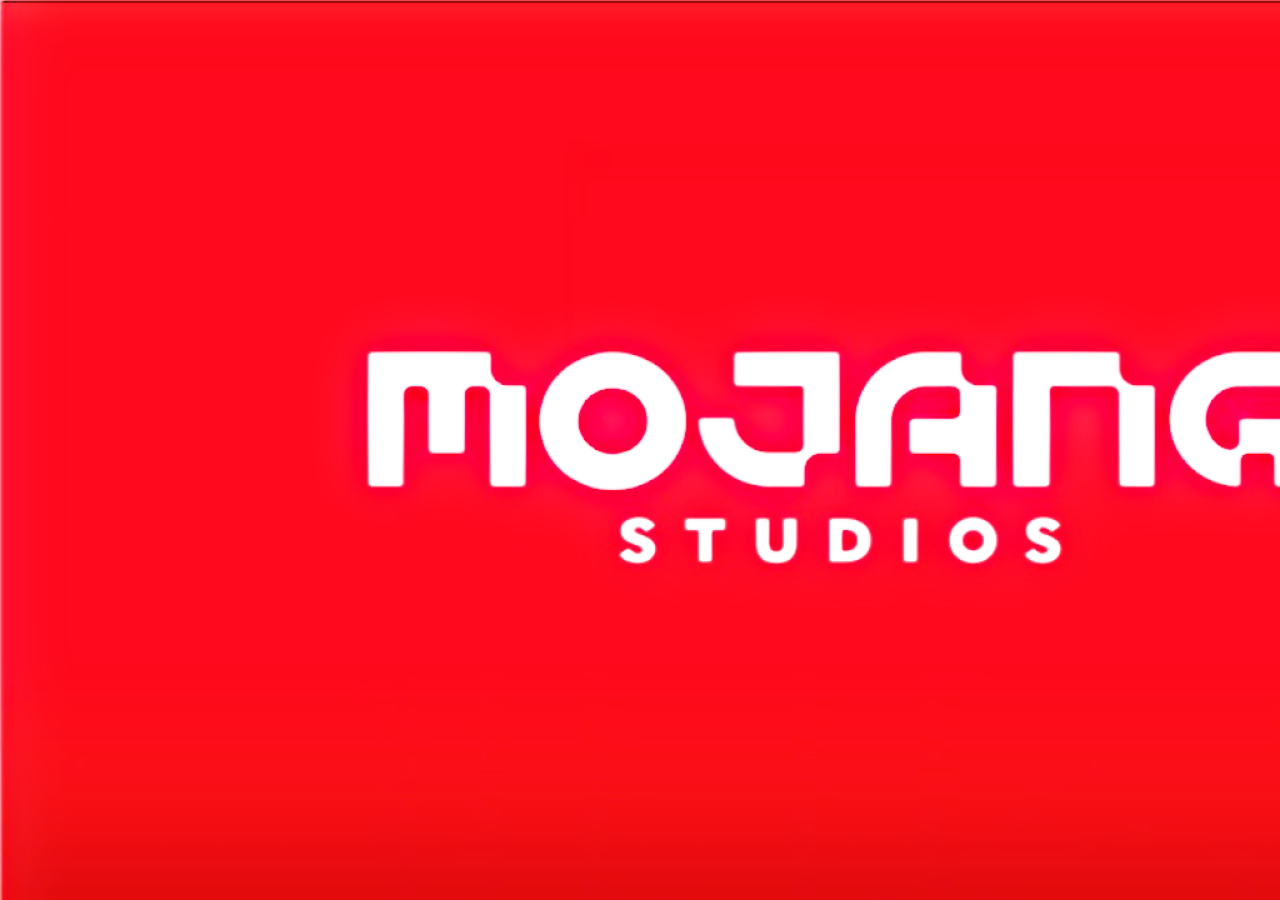
<file: Minecraft/index2.html>
<!DOCTYPE html>
<html>

<head>
    <meta charset="UTF-8">
    <meta http-equiv="X-UA-Compatible" content="IE=edge">
    <meta name="viewport" content="width=device-width, initial-scale=1.0">
    <link rel="stylesheet" href="style.css">
    <link rel="preconnect" href="https://fonts.googleapis.com">
    <link rel="preconnect" href="https://fonts.gstatic.com" crossorigin>
    <link href="https://fonts.googleapis.com/css2?family=Roboto&display=swap" rel="stylesheet">
    <title id="titleMain">Minecraft 2D - By Arav</title>
</head>

<body>
    <div class="container">

        <div id="bg1">
            <div id="logo"></div>
            <div class="logo2"></div>
            <a id="btn1" class="btn" href="assets/game.html">Play Jump Game</a>
            <a id="btn2" class="btn" href="assets/game2.html">Hard Jump Mode</a>
            <a id="btn3" class="btn" href="assets/design1.html">Play 2D Game</a>

            <div class="status">
                <h1 class="statusInfo">PLEASE ROTATE YOUR DEVICE!!!</h1>
                <button class="statusBtn" onclick="widthOk()">CONTINUE</button>
            </div>
        </div>
    </div>
    <script src="script.js"></script>

    <script src="assets/common-text.js"></script>
</body>

</html>
</file>
<file: Minecraft/style.css>
* {
    margin: 0;
    padding: 0;
    overflow: hidden;
    font-family: 'Roboto', sans-serif;
    user-select: none;
}

html {
    width: 100%;
    height: 100vh;
}

/* Main Page Styling */

.container {
    width: 100%;
    height: 100vh;
}

.mainContainer {
    width: 100%;
    height: 100vh;
    background-color: #ff0000;
}

#bg1 {
    width: 100%;
    height: 100vh;
    background-image: url(images/loding1.png);
    background-size: cover;
    background-repeat: no-repeat;
}

#logo {
    width: 500px;
    height: 285px;
    position: absolute;
    background-image: url(images/logo.png);
    background-size: 500px 285px;
    background-repeat: no-repeat;
    top: 20%;
    left: 50%;
    transform: translate(-50%, -50%);
    display: none;
}

#btn1 {
    text-decoration: none;
    color: #fff;
    font-size: 34px;
    background-color: #615555;
    position: absolute;
    top: 45%;
    left: 50%;
    transform: translate(-50%, -50%);
    padding: 10px 69.6px;
    border: 2px solid #000;
    box-shadow: inset -4px -4px 1px 0.1px #3b3939;
    letter-spacing: 2px;
    display: none;
}

#btn2 {
    text-decoration: none;
    color: #fff;
    font-size: 33px;
    background-color: #615555;
    position: absolute;
    top: 58%;
    left: 50%;
    transform: translate(-50%, -50%);
    padding: 10px 71px;
    border: 2px solid #000;
    box-shadow: inset -4px -4px 1px 0.1px #3b3939;
    letter-spacing: 2px;
    display: none;
}

#btn3 {
    text-decoration: none;
    color: #fff;
    font-size: 33px;
    background-color: #615555;
    position: absolute;
    top: 70%;
    left: 50%;
    transform: translate(-50%, -50%);
    padding: 10px 98px;
    border: 2px solid #000;
    box-shadow: inset -4px -4px 1px 0.1px #3b3939;
    letter-spacing: 2px;
    display: none;
}

.bg0 {
    position: absolute;
    top: 50%;
    left: 50%;
    transform: translate(-50%, -50%);
    width: 700px;
    height: 450px;
    border-radius: 50px;
    background-color: #dedede;
    box-shadow: 8px 8px 12px #5a0000, -7px -7px 14px #ffa0a0;
}

.bg0 p {
    position: absolute;
    top: 20%;
    left: 50%;
    transform: translate(-50%, -50%);
    font-size: 30px;
    color: #0000ff;
    text-shadow: 5px 5px 4px #828282;
}

.bg0 h1 {
    position: absolute;
    top: 50%;
    left: 50%;
    transform: translate(-50%, -50%);
    font-size: 25px;
    color: #ff0000;
    padding: 15px 35px;
    border-radius: 30px;
    text-align: center;
    box-shadow: inset 6px 6px 11px #828282, inset -6px -6px 11px #fff;
    text-shadow: 5px 5px 5px #828282;
}

#forward {
    width: 180px;
    height: 50px;
    padding: 10px 20px;
    margin: 10px;
    position: absolute;
    top: 78%;
    left: 49%;
    transform: translate(-50%, -50%);
    background-color: aqua;
    font-size: 18px;
    border-radius: 20px;
    cursor: pointer;
    transition: 0.35s;
    box-shadow: 6px 6px 8px #828282, -6px -6px 8px #fff;
    text-shadow: 3px 3px 3.5px #5b5b5b;
    letter-spacing: 1px;
    font-size: 20px;
    border: none;
}

#forward:hover {
    background-color: aquamarine;
}

/* WARNING MESSAGE */

.status {
    position: absolute;
    top: 50%;
    left: 50%;
    transform: translate(-50%, -50%);
    border: 2px solid #ff0000;
    background-color: #000;
    color: #ff0000;
    width: 100%;
    height: 100vh;
    z-index: 10;
    display: none;
}

.statusInfo {
    position: absolute;
    top: 40%;
    left: 50%;
    transform: translate(-50%, -50%);
    font-size: 40px;
    text-align: center;
    border: 2.5px solid #fff;
    padding: 40px 95px;
    z-index: 10;
}

.statusBtn {
    position: absolute;
    top: 70%;
    left: 50%;
    transform: translate(-50%, -50%);
    padding: 13px 45px;
    font-size: 20px;
    background-color: aquamarine;
    border: 1px solid #000;
    border-radius: 40px;
    cursor: pointer;
    transition: 0.36s;
    z-index: 10;
    display: none;
}

.statusBtn:hover {
    background-color: aqua;
}

/* Game Styling */

.container2 {
    width: 100%;
    height: 100vh;
    background-image: url(images/loding2.png);
    background-repeat: no-repeat;
    background-size: 100% 100vh;
    position: absolute;
}

.sun {
    width: 180px;
    height: 180px;
    background-image: url(images/sun.png);
    position: absolute;
    top: 25%;
    left: 110%;
    transform: translate(-50%, -50%);
    display: none;
}

.animationSun {
    animation-name: sunAni;
    animation-iteration-count: infinite;
    animation-timing-function: linear;
    animation-duration: 80s;
}

.cloud {
    width: 200px;
    height: 90px;
    background-image: url(images/cloud.png);
    position: absolute;
    top: 20%;
    left: 110%;
    transform: translate(-50%, -50%);
    background-size: 200px 90px;
    background-repeat: no-repeat;
    display: none;
}

.animationCloud1 {
    animation-name: aniCloud;
    animation-timing-function: linear;
    animation-iteration-count: infinite;
    animation-duration: 18s;
}

.cloud2 {
    width: 230px;
    height: 90px;
    background-image: url(images/cloud.png);
    position: absolute;
    top: 35%;
    left: 110%;
    transform: translate(-50%, -50%);
    background-size: 230px 90px;
    background-repeat: no-repeat;
    display: none;
}

.animationCloud2 {
    animation-name: aniCloud2;
    animation-timing-function: linear;
    animation-iteration-count: infinite;
    animation-duration: 20s;
}

.ground {
    width: 100%;
    height: 100px;
    position: absolute;
    bottom: 0;
    right: 0;
    background-image: url(images/ground.png);
    background-size: cover;
    display: none;
}

.animationGround1 {
    animation-name: aniBackground;
    animation-timing-function: linear;
    animation-iteration-count: infinite;
    animation-duration: 2.1s;
}

.ground2 {
    width: 100%;
    height: 100px;
    position: absolute;
    bottom: 0;
    right: -100%;
    background-image: url(images/ground.png);
    background-size: cover;
    display: none;
}

.animationGround2 {
    animation-name: groundAni2;
    animation-timing-function: linear;
    animation-iteration-count: infinite;
    animation-duration: 2.1s;
}

.steve {
    width: 120px;
    height: 250px;
    background-image: url(images/steve.png);
    background-repeat: no-repeat;
    background-size: 120px 250px;
    position: absolute;
    left: 8%;
    bottom: 15%;
    z-index: 4;
    display: none;
}

.animationSteve {
    animation-name: steveAni;
    animation-iteration-count: infinite;
    animation-duration: 0.8s;
    animation-timing-function: ease;
}

.steve2 {
    width: 124px;
    height: 245px;
    background-image: url(images/stevewalking.png);
    background-repeat: no-repeat;
    background-size: cover;
    position: absolute;
    left: 8%;
    bottom: 15%;
    z-index: 4;
    display: none;
}

.animationSteve2 {
    animation-name: steveAni2;
    animation-iteration-count: infinite;
    animation-duration: 0.8s;
    animation-timing-function: ease;
}

.cactus {
    width: 100px;
    height: 100px;
    background-image: url(images/cactus.png);
    background-size: cover;
    background-repeat: no-repeat;
    position: absolute;
    bottom: 15%;
    left: 120%;
    z-index: 4;
    display: none;
}

.animationCactus {
    animation-name: cactusAni;
    animation-duration: 2.75s;
    animation-iteration-count: infinite;
    animation-timing-function: linear;
}

.start {
    position: absolute;
    top: 50%;
    left: 50%;
    transform: translate(-50%, -50%);
    z-index: 1;
    border: 2px solid #000;
    padding: 120px 230px;
    color: #fff;
    background-color: #000;
    border-radius: 20px;
    display: none;
}

.start h1 {
    position: absolute;
    top: 30%;
    left: 50%;
    transform: translate(-50%, -50%);
    font-size: 40px;
}

.start button {
    position: absolute;
    top: 65%;
    left: 50%;
    transform: translate(-50%, -50%);
    padding: 10px 45px;
    font-size: 20px;
    background-color: aquamarine;
    transition: 0.3s;
    border-radius: 10px;
    cursor: pointer;
}

.start button:hover {
    background-color: aqua;
}

.gameOver {
    position: absolute;
    top: 50%;
    left: 50%;
    transform: translate(-50%, -50%);
    border: 2px solid #ff0000;
    padding: 80px 140px;
    padding-top: 40px;
    padding-bottom: 120px;
    background-color: #000;
    color: #ff0000;
    font-size: 25px;
    border-radius: 20px;
    display: none;
}

#restart {
    position: absolute;
    top: 70%;
    left: 50%;
    transform: translate(-50%, -50%);
    padding: 10px 45px;
    font-size: 20px;
    background-color: aquamarine;
    transition: 0.3s;
    border-radius: 10px;
    cursor: pointer;
}

#restart:hover {
    background-color: aqua;
}

.score {
    position: absolute;
    top: 0;
    right: 0;
    padding: 20px 40px;
    margin: 15px;
    border: 2px solid #000;
    font-size: 35px;
    background-color: #000;
    color: #fff;
    border-radius: 10px;
    display: none;
}

#menuImg {
    position: absolute;
    top: 0;
    left: 0;
    margin: 15px;
    padding: 14px;
    background-color: #615555;
    border: 0.5px solid #000;
    cursor: pointer;
    transition: 0.35s;
    border-radius: 10px;
    display: none;
}

#menuImg:hover {
    background-color: #3b3939;
}

#menuImg {
    width: 25px;
    height: 25px;
}

.menu {
    width: 350px;
    height: 200px;
    position: absolute;
    top: 50%;
    left: 50%;
    transform: translate(-50%, -50%);
    background-color: #3b3939;
    border-radius: 15px;
    border: 1px solid #000;
    display: none;
    align-items: center;
    justify-content: center;
    z-index: 2;
}

.menu button {
    width: 200px;
    height: 50px;
    background-color: #8d8d8d;
    padding: 10px 15px;
    border: 0.5px solid #000;
    font-size: 20px;
    transition: 0.4s;
    border-radius: 20px;
    cursor: pointer;
    position: absolute;
    top: 37%;
    left: 50%;
    transform: translate(-50%, -50%);
}

.btnPauseStyle {
    width: 200px;
    height: 50px;
    background-color: #8d8d8d;
    padding: 10px 15px;
    border: 0.5px solid #000;
    font-size: 20px;
    transition: 0.4s;
    border-radius: 20px;
    cursor: pointer;
}

#viewInventory {
    position: absolute;
    top: 70%;
    left: 50%;
    transform: translate(-50%, -50%);
    display: none;
}

#back {
    display: none;
}

.menu button:hover {
    background-color: #cfcfcf;
}

.btnPauseStyle:hover {
    background-color: #cfcfcf;
}

.diamond {
    position: absolute;
    bottom: 13.7%;
    left: 520%;
    width: 150px;
    height: 150px;
    background-image: url(images/diamond.png);
    background-repeat: no-repeat;
    background-size: cover;
    z-index: 4;
}

.animationDiamond {
    animation-name: diamondAni;
    animation-timing-function: linear;
    animation-duration: 12s;
    animation-iteration-count: infinite;
}

.diamondCollect {
    position: absolute;
    top: 30%;
    left: 5.2%;
    color: #000;
    font-size: 25px;
    z-index: 4;
    display: none;
}

.inventoryMain {
    width: 36px;
    height: 36px;
    border: 2.5px solid #000;
    margin-left: 5px;
    position: relative;
    background-image: linear-gradient(rgba(20, 20, 20, 0.5), rgba(20, 20, 20, 0.5));
    z-index: 4;
    display: none;
}

.inventoryHolder {
    width: 53px;
    height: 268px;
    background-color: #fff;
    position: absolute;
    top: 14%;
    display: none;
}

.inventory1 {
    position: absolute;
    top: 15%;
    background-image: linear-gradient(rgba(20, 20, 20, 0.5), rgba(20, 20, 20, 0.5)), url(images/diamond.png);
    background-size: 37px 37px;
    background-repeat: no-repeat;
}

.inventory2 {
    position: absolute;
    top: 21.5%;
}

.inventory3 {
    position: absolute;
    top: 28%;
}

.inventory4 {
    position: absolute;
    top: 34.5%;
}

.inventory5 {
    position: absolute;
    top: 41%;
}

.inventory6 {
    position: absolute;
    top: 47.5%;
}

.countBar {
    font-size: 21px;
    color: #fff;
    position: absolute;
    bottom: 0;
    right: 0;
}

.mobileInventory {
    position: relative;
    top: 50%;
    left: 50%;
    transform: translate(-50%, -50%);
    border: 2px solid #000;
    width: 500px;
    height: 300px;
    z-index: 8;
    background-color: #fff;
    display: none;
}

.inventoryMain2 {
    width: 36px;
    height: 36px;
    border: 2.5px solid #000;
    margin-left: 5px;
    position: relative;
    background-image: linear-gradient(rgba(20, 20, 20, 0.5), rgba(20, 20, 20, 0.5));
}

.inventory1s {
    position: absolute;
    top: 50%;
    left: 25%;
    transform: translate(-50%, -50%);
    background-image: linear-gradient(rgba(20, 20, 20, 0.5), rgba(20, 20, 20, 0.5)), url(images/diamond.png);
    background-size: 37px 37px;
    background-repeat: no-repeat;
}

.inventory2s {
    position: absolute;
    top: 50%;
    left: 34%;
    transform: translate(-50%, -50%);
}

.inventory3s {
    position: absolute;
    top: 50%;
    left: 43%;
    transform: translate(-50%, -50%);
}

.inventory4s {
    position: absolute;
    top: 50%;
    left: 52%;
    transform: translate(-50%, -50%);
}

.inventory5s {
    position: absolute;
    top: 50%;
    left: 61%;
    transform: translate(-50%, -50%);
}

.inventory6s {
    position: absolute;
    top: 50%;
    left: 70%;
    transform: translate(-50%, -50%);
}

.countBar2 {
    font-size: 21px;
    color: #fff;
    position: absolute;
    bottom: 0;
    right: 0;
}

#inventoryImg {
    position: absolute;
    top: 0;
    left: 0;
    margin: 15px;
    padding: 14px;
    background-color: #615555;
    border: 0.5px solid #000;
    cursor: pointer;
    transition: 0.35s;
    border-radius: 10px;
}

.exitInventory img {
    width: 25px;
    height: 25px;
}

#notCheck {
    display: none;
}

#check {
    color: green;
    display: none;
}

/* Game 3 Styling */

.game3MainContainer {
    width: 100%;
    height: 100vh;
}

.playerMain {
    width: 120px;
    height: 250px;
    background-image: url(images/steve.png);
    background-repeat: no-repeat;
    background-size: 120px 250px;
    position: absolute;
    left: 8%;
    bottom: 15%;
    z-index: 4;
    /* display: none; */
}

.mainGround1 {
    width: 100%;
    height: 103px;
    background-image: url(images/ground.png);
    background-size: 100% 103px;
    position: absolute;
    bottom: 0;
    left: 0;
}

.mainGround2 {
    width: 100%;
    height: 103px;
    background-image: url(images/ground.png);
    background-size: 100% 103px;
    position: absolute;
    bottom: 0;
    left: 100%;
}

.mainGround3 {
    width: 100%;
    height: 103px;
    background-image: url(images/ground.png);
    background-size: 100% 103px;
    position: absolute;
    bottom: 0;
    left: 200%;
}

.mainGround4 {
    width: 100%;
    height: 103px;
    background-image: url(images/ground.png);
    background-size: 100% 103px;
    position: absolute;
    bottom: 0;
    left: 300%;
}

.mainGround5 {
    width: 100%;
    height: 103px;
    background-image: url(images/ground.png);
    background-size: 100% 103px;
    position: absolute;
    bottom: 0;
    left: 400%;
}

.mainGround6 {
    width: 100%;
    height: 103px;
    background-image: url(images/ground.png);
    background-size: 100% 103px;
    position: absolute;
    bottom: 0;
    left: 500%;
}

.mainGround7 {
    width: 100%;
    height: 103px;
    background-image: url(images/ground.png);
    background-size: 100% 103px;
    position: absolute;
    bottom: 0;
    left: 600%;
}

.mainGround8 {
    width: 100%;
    height: 103px;
    background-image: url(images/ground.png);
    background-size: 100% 103px;
    position: absolute;
    bottom: 0;
    left: 700%;
}

.mainGround9 {
    width: 100%;
    height: 103px;
    background-image: url(images/ground.png);
    background-size: 100% 103px;
    position: absolute;
    bottom: 0;
    left: 800%;
}

.mainGround10 {
    width: 100%;
    height: 103px;
    background-image: url(images/ground.png);
    background-size: 100% 103px;
    position: absolute;
    bottom: 0;
    left: 900%;
}

.mainGround11 {
    width: 100%;
    height: 103px;
    background-image: url(images/ground.png);
    background-size: 100% 103px;
    position: absolute;
    bottom: 0;
    left: 1000%;
}

.sunMain {
    width: 160px;
    height: 160px;
    background-image: url(images/sun.png);
    background-size: 160px 160px;
    background-repeat: no-repeat;
    position: absolute;
    top: 12%;
    left: 1088%;
}

.endMessage {
    width: 10%;
    height: 100vh;
    border: 2px solid #000;
    font-size: 25px;
    position: absolute;
    top: 0;
    left: 1100%;
}

#endMessageText {
    position: absolute;
    top: 50%;
    left: 50%;
    transform: translate(-50%, -50%);
    padding: 5px;
    color: #ff0000;
}

.mainBackground1{
    width: 100%;
    height: 100vh;
    background-image: url(images/background.png);
    background-size: 100% 100vh;
    position: absolute;
    top: 0;
    left: 0;
    z-index: -1;
}

.mainBackground2{
    width: 100%;
    height: 100vh;
    background-image: url(images/background.png);
    background-size: 100% 100vh;
    position: absolute;
    top: 0;
    left: 100%;
    z-index: -1;
}

.mainBackground3{
    width: 100%;
    height: 100vh;
    background-image: url(images/background.png);
    background-size: 100% 100vh;
    position: absolute;
    top: 0;
    left: 200%;
    z-index: -1;
}

.mainBackground4{
    width: 100%;
    height: 100vh;
    background-image: url(images/background.png);
    background-size: 100% 100vh;
    position: absolute;
    top: 0;
    left: 300%;
    z-index: -1;
}

.mainBackground5{
    width: 100%;
    height: 100vh;
    background-image: url(images/background.png);
    background-size: 100% 100vh;
    position: absolute;
    top: 0;
    left: 400%;
    z-index: -1;
}

.mainBackground6{
    width: 100%;
    height: 100vh;
    background-image: url(images/background.png);
    background-size: 100% 100vh;
    position: absolute;
    top: 0;
    left: 500%;
    z-index: -1;
}

.mainBackground7{
    width: 100%;
    height: 100vh;
    background-image: url(images/background.png);
    background-size: 100% 100vh;
    position: absolute;
    top: 0;
    left: 600%;
    z-index: -1;
}

.mainBackground8{
    width: 100%;
    height: 100vh;
    background-image: url(images/background.png);
    background-size: 100% 100vh;
    position: absolute;
    top: 0;
    left: 700%;
    z-index: -1;
}

.mainBackground9{
    width: 100%;
    height: 100vh;
    background-image: url(images/background.png);
    background-size: 100% 100vh;
    position: absolute;
    top: 0;
    left: 800%;
    z-index: -1;
}

.mainBackground10{
    width: 100%;
    height: 100vh;
    background-image: url(images/background.png);
    background-size: 100% 100vh;
    position: absolute;
    top: 0;
    left: 900%;
    z-index: -1;
}

.mainBackground11{
    width: 100%;
    height: 100vh;
    background-image: url(images/background.png);
    background-size: 100% 100vh;
    position: absolute;
    top: 0;
    left: 1000%;
    z-index: -1;
}

/* Animations */

@keyframes cactusAni {
    0% {
        bottom: 15%;
        left: 120%;
    }

    100% {
        bottom: 15%;
        left: -10%;
    }
}

@keyframes steveAni {
    0% {
        bottom: 14%;
    }

    40% {
        bottom: 42%;
    }

    50% {
        bottom: 42%;
    }

    70% {
        bottom: 42%;
    }

    80% {
        bottom: 42%;
    }

    100% {
        bottom: 11%;
    }
}

@keyframes steveAni2 {
    0% {
        bottom: 14%;
    }

    40% {
        bottom: 42%;
    }

    50% {
        bottom: 42%;
    }

    70% {
        bottom: 42%;
    }

    80% {
        bottom: 42%;
    }

    85% {
        bottom: 42%;
    }

    100% {
        bottom: 11%;
    }
}

@keyframes aniBackground {
    0% {
        right: 0;
    }

    100% {
        right: 100%;
    }
}

@keyframes groundAni2 {
    0% {
        right: -100%;
    }

    100% {
        right: 0;
    }
}

@keyframes sunAni {
    0% {
        left: 110%;
    }

    100% {
        left: -10%;
    }
}

@keyframes aniCloud {
    0% {
        left: 110%;
    }

    100% {
        left: -10%;
    }
}

@keyframes aniCloud2 {
    0% {
        left: 110%;
    }

    100% {
        left: -10%;
    }
}

@keyframes diamondAni {
    0% {
        left: 520%;
    }

    100% {
        left: -10%;
    }
}

/* Media Query Starts Here */

@media (min-width: 682px) and (max-width: 860px) {
    * {
        margin: 0;
        padding: 0;
        overflow: hidden;
        font-family: 'Roboto', sans-serif;
        user-select: none;
    }

    .container {
        width: 100%;
        height: 100vh;
    }

    .mainContainer {
        width: 100%;
        height: 100vh;
        background-color: #ff0000;
    }

    .bg0 {
        position: absolute;
        top: 50%;
        left: 50%;
        transform: translate(-50%, -50%);
        width: 450px;
        height: 300px;
        border-radius: 50px;
        background-color: #dedede;
        box-shadow: 6px 6px 12px #5a0000, -6px -6px 14px #ffa0a0;
    }

    .bg0 p {
        position: absolute;
        top: 18%;
        left: 50%;
        transform: translate(-50%, -50%);
        font-size: 18px;
        color: #0000ff;
        text-shadow: 5px 5px 4px #828282;
    }

    .bg0 h1 {
        position: absolute;
        top: 50%;
        left: 50%;
        transform: translate(-50%, -50%);
        font-size: 16px;
        color: #ff0000;
        padding: 12px 32px;
        border-radius: 30px;
        box-shadow: inset 6px 6px 11px #828282, inset -6px -6px 11px #fff;
        text-shadow: 5px 5px 5px #828282;
    }

    #forward {
        width: 130px;
        height: 35px;
        padding: 8px 18px;
        margin: 7px;
        position: absolute;
        top: 78%;
        left: 49%;
        transform: translate(-50%, -50%);
        background-color: aqua;
        font-size: 14px;
        border-radius: 20px;
        cursor: pointer;
        transition: 0.35s;
        box-shadow: 6px 6px 8px #828282, -6px -6px 8px #fff;
        text-shadow: 3px 3px 3.5px #5b5b5b;
        letter-spacing: 1px;
        font-size: 15px;
        border: none;
    }

    #bg1 {
        width: 100%;
        height: 100vh;
        background-image: url(images/loding1.png);
        background-size: 100% 100vh;
        background-repeat: no-repeat;
    }

    #logo {
        width: 440px;
        height: 260px;
        position: absolute;
        background-image: url(images/logo.png);
        background-size: 440px 250px;
        background-repeat: no-repeat;
        top: 20%;
        left: 50%;
        transform: translate(-50%, -50%);
        display: none;
    }

    #btn1 {
        text-decoration: none;
        color: #fff;
        font-size: 25px;
        background-color: #615555;
        position: absolute;
        top: 50%;
        left: 50%;
        transform: translate(-50%, -50%);
        padding: 8px 100px;
        border: 2px solid #000;
        box-shadow: inset -4px -4px 1px 0.1px #3b3939;
        letter-spacing: 1.5px;
        margin-bottom: 20px;
        display: none;
    }

    #btn2 {
        text-decoration: none;
        color: #fff;
        font-size: 25px;
        background-color: #615555;
        position: absolute;
        top: 63%;
        left: 50%;
        transform: translate(-50%, -50%);
        padding: 8px 100px;
        border: 2px solid #000;
        box-shadow: inset -4px -4px 1px 0.1px #3b3939;
        letter-spacing: 1.5px;
        display: none;
    }

    .sun {
        width: 150px;
        height: 150px;
        background-image: url(images/sun.png);
        position: absolute;
        top: 25%;
        left: 110%;
        transform: translate(-50%, -50%);
        display: none;
    }

    .animationSun {
        animation-name: sunAni;
        animation-iteration-count: infinite;
        animation-timing-function: linear;
        animation-duration: 75s;
    }

    .cloud {
        width: 170px;
        height: 60px;
        background-image: url(images/cloud.png);
        position: absolute;
        top: 20%;
        left: 110%;
        transform: translate(-50%, -50%);
        background-size: 170px 60px;
        background-repeat: no-repeat;
        display: none;
    }

    .animationCloud1 {
        animation-name: aniCloud;
        animation-timing-function: linear;
        animation-iteration-count: infinite;
        animation-duration: 18s;
    }

    .cloud2 {
        width: 200px;
        height: 70px;
        background-image: url(images/cloud.png);
        position: absolute;
        top: 35%;
        left: 110%;
        transform: translate(-50%, -50%);
        background-size: 200px 70px;
        background-repeat: no-repeat;
        display: none;
    }

    .animationCloud2 {
        animation-name: aniCloud2;
        animation-timing-function: linear;
        animation-iteration-count: infinite;
        animation-duration: 20s;
    }

    .ground {
        width: 100%;
        height: 85px;
        position: absolute;
        bottom: 0;
        right: 0;
        background-image: url(images/ground.png);
        background-size: cover;
        display: none;
    }

    .animationGround1 {
        animation-name: aniBackground;
        animation-timing-function: linear;
        animation-iteration-count: infinite;
        animation-duration: 2.1s;
    }

    .ground2 {
        width: 100%;
        height: 85px;
        position: absolute;
        bottom: 0;
        right: -100%;
        background-image: url(images/ground.png);
        background-size: cover;
        display: none;
    }

    .animationGround2 {
        animation-name: groundAni2;
        animation-timing-function: linear;
        animation-iteration-count: infinite;
        animation-duration: 2.1s;
    }

    .steve {
        width: 80px;
        height: 170px;
        background-image: url(images/steve.png);
        background-repeat: no-repeat;
        background-size: 80px 170px;
        position: absolute;
        left: 12%;
        bottom: 15%;
        display: none;
    }

    .steve2 {
        width: 104px;
        height: 205px;
        background-image: url(images/stevewalking.png);
        background-repeat: no-repeat;
        background-size: cover;
        position: absolute;
        left: 8%;
        bottom: 15%;
        z-index: 4;
        display: none;
    }

    .animationSteve2 {
        animation-name: steveAni2;
        animation-iteration-count: infinite;
        animation-duration: 0.8s;
        animation-timing-function: ease;
    }

    .cactus {
        width: 70px;
        height: 70px;
        background-image: url(images/cactus.png);
        background-size: cover;
        background-repeat: no-repeat;
        position: absolute;
        bottom: 15%;
        left: 110%;
        z-index: 5;
        display: none;
    }

    .animationCactus {
        animation-name: cactusAni;
        animation-duration: 2.3s;
        animation-iteration-count: infinite;
        animation-timing-function: linear;
    }

    .start {
        position: absolute;
        top: 50%;
        left: 50%;
        transform: translate(-50%, -50%);
        z-index: 1;
        border: 2px solid #000;
        padding: 100px 200px;
        color: #fff;
        background-color: #000;
        border-radius: 20px;
        display: none;
    }

    .start h1 {
        position: absolute;
        top: 30%;
        left: 50%;
        transform: translate(-50%, -50%);
        font-size: 35px;
    }

    .start button {
        position: absolute;
        top: 65%;
        left: 50%;
        transform: translate(-50%, -50%);
        padding: 7px 40px;
        font-size: 18px;
        background-color: aquamarine;
        transition: 0.3s;
        border-radius: 10px;
        cursor: pointer;
    }

    .gameOver {
        position: absolute;
        top: 50%;
        left: 50%;
        transform: translate(-50%, -50%);
        border: 1px solid #ff0000;
        padding: 60px 130px;
        padding-top: 30px;
        padding-bottom: 110px;
        background-color: #000;
        color: #ff0000;
        font-size: 18px;
        border-radius: 20px;
        letter-spacing: 2px;
        display: none;
    }

    #restart {
        position: absolute;
        top: 70%;
        left: 50%;
        transform: translate(-50%, -50%);
        padding: 7px 40px;
        font-size: 18px;
        background-color: aquamarine;
        transition: 0.3s;
        border-radius: 10px;
        cursor: pointer;
    }

    .score {
        position: absolute;
        top: 0;
        right: 0;
        padding: 15px 35px;
        margin: 12px;
        border: 1px solid #000;
        font-size: 30px;
        background-color: #000;
        color: #fff;
        border-radius: 10px;
        display: none;
    }

    .menu {
        width: 310px;
        height: 170px;
        position: absolute;
        top: 50%;
        left: 50%;
        transform: translate(-50%, -50%);
        background-color: #3b3939;
        border-radius: 15px;
        border: 1px solid #000;
        display: none;
        align-items: center;
        justify-content: center;
        z-index: 2;
    }

    .menu button {
        width: 170px;
        height: 45px;
        background-color: #8d8d8d;
        padding: 10px 15px;
        border: 0.5px solid #000;
        font-size: 17px;
        transition: 0.4s;
        border-radius: 20px;
        cursor: pointer;
    }

    .diamond {
        position: absolute;
        bottom: 13.7%;
        left: 520%;
        width: 100px;
        height: 100px;
        background-image: url(images/diamond.png);
        background-repeat: no-repeat;
        background-size: cover;
        z-index: 4;
    }

    .animationDiamond {
        animation-name: diamondAni;
        animation-timing-function: linear;
        animation-duration: 10s;
        animation-iteration-count: infinite;
    }
}

/* Media Query 2 */

@media (min-width: 626px) and (max-width: 681px) {
    * {
        margin: 0;
        padding: 0;
        overflow: hidden;
        font-family: 'Roboto', sans-serif;
        user-select: none;
    }

    .container {
        width: 100%;
        height: 100vh;
    }

    .mainContainer {
        width: 100%;
        height: 100vh;
        background-color: #ff0000;
    }

    .bg0 {
        position: absolute;
        top: 50%;
        left: 50%;
        transform: translate(-50%, -50%);
        width: 450px;
        height: 300px;
        border-radius: 50px;
        background-color: #dedede;
        box-shadow: 6px 6px 12px #5a0000, -6px -6px 14px #ffa0a0;
    }

    .bg0 p {
        position: absolute;
        top: 18%;
        left: 50%;
        transform: translate(-50%, -50%);
        font-size: 18px;
        color: #0000ff;
        text-shadow: 5px 5px 4px #828282;
    }

    .bg0 h1 {
        position: absolute;
        top: 50%;
        left: 50%;
        transform: translate(-50%, -50%);
        font-size: 16px;
        color: #ff0000;
        padding: 12px 32px;
        border-radius: 30px;
        box-shadow: inset 6px 6px 11px #828282, inset -6px -6px 11px #fff;
        text-shadow: 5px 5px 5px #828282;
    }

    #forward {
        width: 130px;
        height: 35px;
        padding: 8px 18px;
        margin: 7px;
        position: absolute;
        top: 78%;
        left: 49%;
        transform: translate(-50%, -50%);
        background-color: aqua;
        font-size: 14px;
        border-radius: 20px;
        cursor: pointer;
        transition: 0.35s;
        box-shadow: 6px 6px 8px #828282, -6px -6px 8px #fff;
        text-shadow: 3px 3px 3.5px #5b5b5b;
        letter-spacing: 1px;
        font-size: 15px;
        border: none;
    }

    .sun {
        width: 150px;
        height: 150px;
        background-image: url(images/sun.png);
        position: absolute;
        top: 25%;
        left: 110%;
        transform: translate(-50%, -50%);
        display: none;
    }

    .animationSun {
        animation-name: sunAni;
        animation-iteration-count: infinite;
        animation-timing-function: linear;
        animation-duration: 75s;
    }

    .cloud {
        width: 170px;
        height: 60px;
        background-image: url(images/cloud.png);
        position: absolute;
        top: 20%;
        left: 110%;
        transform: translate(-50%, -50%);
        background-size: 170px 60px;
        background-repeat: no-repeat;
        display: none;
    }

    .animationCloud1 {
        animation-name: aniCloud;
        animation-timing-function: linear;
        animation-iteration-count: infinite;
        animation-duration: 18s;
    }

    .cloud2 {
        width: 200px;
        height: 70px;
        background-image: url(images/cloud.png);
        position: absolute;
        top: 35%;
        left: 110%;
        transform: translate(-50%, -50%);
        background-size: 200px 70px;
        background-repeat: no-repeat;
        display: none;
    }

    .animationCloud2 {
        animation-name: aniCloud2;
        animation-timing-function: linear;
        animation-iteration-count: infinite;
        animation-duration: 20s;
    }

    .ground {
        width: 100%;
        height: 85px;
        position: absolute;
        bottom: 0;
        right: 0;
        background-image: url(images/ground.png);
        background-size: cover;
        display: none;
    }

    .animationGround1 {
        animation-name: aniBackground;
        animation-timing-function: linear;
        animation-iteration-count: infinite;
        animation-duration: 1.7s;
    }

    .ground2 {
        width: 100%;
        height: 85px;
        position: absolute;
        bottom: 0;
        right: -100%;
        background-image: url(images/ground.png);
        background-size: cover;
        display: none;
    }

    .animationGround2 {
        animation-name: groundAni2;
        animation-timing-function: linear;
        animation-iteration-count: infinite;
        animation-duration: 1.7s;
    }

    #bg1 {
        width: 100%;
        height: 100vh;
        background-image: url(images/loding1.png);
        background-size: 100% 100vh;
        background-repeat: no-repeat;
    }

    #logo {
        width: 410px;
        height: 250px;
        position: absolute;
        background-image: url(images/logo.png);
        background-size: 410px 250px;
        background-repeat: no-repeat;
        top: 20%;
        left: 50%;
        transform: translate(-50%, -50%);
        display: none;
    }

    #btn1 {
        text-decoration: none;
        color: #fff;
        font-size: 20px;
        background-color: #615555;
        position: absolute;
        top: 45%;
        left: 50%;
        transform: translate(-50%, -50%);
        padding: 8px 100px;
        border: 2px solid #000;
        box-shadow: inset -4px -4px 1px 0.1px #3b3939;
        letter-spacing: 1.1px;
        margin-bottom: 18px;
        display: none;
    }

    #btn2 {
        text-decoration: none;
        color: #fff;
        font-size: 20px;
        background-color: #615555;
        position: absolute;
        top: 55%;
        left: 50%;
        transform: translate(-50%, -50%);
        padding: 8px 100px;
        border: 2px solid #000;
        box-shadow: inset -4px -4px 1px 0.1px #3b3939;
        letter-spacing: 1.1px;
        display: none;
    }

    .steve {
        width: 75px;
        height: 165px;
        background-image: url(images/steve.png);
        background-repeat: no-repeat;
        background-size: 75px 165px;
        position: absolute;
        left: 12%;
        bottom: 15%;
        display: none;
    }

    .steve2 {
        width: 104px;
        height: 205px;
        background-image: url(images/stevewalking.png);
        background-repeat: no-repeat;
        background-size: cover;
        position: absolute;
        left: 8%;
        bottom: 15%;
        z-index: 4;
        display: none;
    }

    .animationSteve2 {
        animation-name: steveAni2;
        animation-iteration-count: infinite;
        animation-duration: 0.8s;
        animation-timing-function: ease;
    }

    .cactus {
        width: 65px;
        height: 65px;
        background-image: url(images/cactus.png);
        background-size: cover;
        background-repeat: no-repeat;
        position: absolute;
        bottom: 15%;
        left: 110%;
        z-index: 5;
        display: none;
    }

    .animationCactus {
        animation-name: cactusAni;
        animation-duration: 2.2s;
        animation-iteration-count: infinite;
        animation-timing-function: linear;
    }

    .start {
        position: absolute;
        top: 50%;
        left: 50%;
        transform: translate(-50%, -50%);
        z-index: 1;
        border: 2px solid #000;
        padding: 90px 190px;
        color: #fff;
        background-color: #000;
        border-radius: 20px;
        display: none;
    }

    .start h1 {
        position: absolute;
        top: 30%;
        left: 50%;
        transform: translate(-50%, -50%);
        font-size: 30px;
    }

    .start button {
        position: absolute;
        top: 65%;
        left: 50%;
        transform: translate(-50%, -50%);
        padding: 7px 40px;
        font-size: 15px;
        background-color: aquamarine;
        transition: 0.3s;
        border-radius: 10px;
        cursor: pointer;
    }

    .gameOver {
        position: absolute;
        top: 50%;
        left: 50%;
        transform: translate(-50%, -50%);
        border: 1px solid #ff0000;
        padding: 50px 120px;
        padding-top: 30px;
        padding-bottom: 100px;
        background-color: #000;
        color: #ff0000;
        font-size: 15px;
        border-radius: 20px;
        letter-spacing: 1.5px;
        display: none;
    }

    #restart {
        position: absolute;
        top: 70%;
        left: 50%;
        transform: translate(-50%, -50%);
        padding: 7px 40px;
        font-size: 15px;
        background-color: aquamarine;
        transition: 0.3s;
        border-radius: 10px;
        cursor: pointer;
    }

    .score {
        position: absolute;
        top: 0;
        right: 0;
        padding: 15px 35px;
        margin: 12px;
        border: 1px solid #000;
        font-size: 25px;
        background-color: #000;
        color: #fff;
        border-radius: 10px;
        display: none;
    }

    .menu {
        width: 300px;
        height: 180px;
        position: absolute;
        top: 50%;
        left: 50%;
        transform: translate(-50%, -50%);
        background-color: #3b3939;
        border-radius: 15px;
        border: 1px solid #000;
        display: none;
        align-items: center;
        justify-content: center;
        z-index: 2;
    }

    .menu button {
        width: 160px;
        height: 40px;
        background-color: #8d8d8d;
        padding: 10px 15px;
        border: 0.5px solid #000;
        font-size: 15px;
        transition: 0.4s;
        border-radius: 20px;
        cursor: pointer;
    }

    .inventoryMain {
        width: 36px;
        height: 36px;
        border: 2.5px solid #000;
        margin-left: 5px;
        position: relative;
        background-image: linear-gradient(rgba(20, 20, 20, 0.5), rgba(20, 20, 20, 0.5));
        z-index: 4;
        display: none;
    }

    .inventoryHolder {
        width: 53px;
        height: 268px;
        background-color: #fff;
        position: absolute;
        top: 14%;
        display: none;
    }

    .inventory1 {
        position: absolute;
        top: 15%;
        background-image: linear-gradient(rgba(20, 20, 20, 0.5), rgba(20, 20, 20, 0.5)), url(images/diamond.png);
        background-size: 37px 37px;
        background-repeat: no-repeat;
        display: none;
    }

    .inventory2 {
        position: absolute;
        top: 21.5%;
        display: none;
    }

    .inventory3 {
        position: absolute;
        top: 28%;
        display: none;
    }

    .inventory4 {
        position: absolute;
        top: 34.5%;
        display: none;
    }

    .inventory5 {
        position: absolute;
        top: 41%;
        display: none;
    }

    .inventory6 {
        position: absolute;
        top: 47.5%;
        display: none;
    }

    .countBar {
        font-size: 21px;
        color: #fff;
        position: absolute;
        bottom: 0;
        right: 0;
        display: none;
    }

    #viewInventory {
        display: block;
    }

    .diamond {
        position: absolute;
        bottom: 13.7%;
        left: 520%;
        width: 100px;
        height: 100px;
        background-image: url(images/diamond.png);
        background-repeat: no-repeat;
        background-size: cover;
        z-index: 4;
    }

    .animationDiamond {
        animation-name: diamondAni;
        animation-timing-function: linear;
        animation-duration: 9s;
        animation-iteration-count: infinite;
    }
}

/* Media Query 3 */

@media (min-width: 564px) and (max-width: 625px) {
    * {
        margin: 0;
        padding: 0;
        overflow: hidden;
        font-family: 'Roboto', sans-serif;
        user-select: none;
    }

    .container {
        width: 100%;
        height: 100vh;
    }

    .mainContainer {
        width: 100%;
        height: 100vh;
        background-color: #ff0000;
    }

    .bg0 {
        position: absolute;
        top: 50%;
        left: 50%;
        transform: translate(-50%, -50%);
        width: 450px;
        height: 300px;
        border-radius: 50px;
        background-color: #dedede;
        box-shadow: 6px 6px 12px #5a0000, -6px -6px 14px #ffa0a0;
    }

    .bg0 p {
        position: absolute;
        top: 18%;
        left: 50%;
        transform: translate(-50%, -50%);
        font-size: 18px;
        color: #0000ff;
        text-shadow: 5px 5px 4px #828282;
    }

    .bg0 h1 {
        position: absolute;
        top: 50%;
        left: 50%;
        transform: translate(-50%, -50%);
        font-size: 16px;
        color: #ff0000;
        padding: 12px 32px;
        border-radius: 30px;
        box-shadow: inset 6px 6px 11px #828282, inset -6px -6px 11px #fff;
        text-shadow: 5px 5px 5px #828282;
    }

    #forward {
        width: 130px;
        height: 35px;
        padding: 8px 18px;
        margin: 7px;
        position: absolute;
        top: 78%;
        left: 49%;
        transform: translate(-50%, -50%);
        background-color: aqua;
        font-size: 14px;
        border-radius: 20px;
        cursor: pointer;
        transition: 0.35s;
        box-shadow: 6px 6px 8px #828282, -6px -6px 8px #fff;
        text-shadow: 3px 3px 3.5px #5b5b5b;
        letter-spacing: 1px;
        font-size: 15px;
        border: none;
    }

    .sun {
        width: 150px;
        height: 150px;
        background-image: url(images/sun.png);
        position: absolute;
        top: 25%;
        left: 110%;
        transform: translate(-50%, -50%);
        display: none;
    }

    .animationSun {
        animation-name: sunAni;
        animation-iteration-count: infinite;
        animation-timing-function: linear;
        animation-duration: 75s;
    }

    .cloud {
        width: 170px;
        height: 60px;
        background-image: url(images/cloud.png);
        position: absolute;
        top: 20%;
        left: 110%;
        transform: translate(-50%, -50%);
        background-size: 170px 60px;
        background-repeat: no-repeat;
        display: none;
    }

    .animationCloud1 {
        animation-name: aniCloud;
        animation-timing-function: linear;
        animation-iteration-count: infinite;
        animation-duration: 18s;
    }

    .cloud2 {
        width: 200px;
        height: 70px;
        background-image: url(images/cloud.png);
        position: absolute;
        top: 35%;
        left: 110%;
        transform: translate(-50%, -50%);
        background-size: 200px 70px;
        background-repeat: no-repeat;
        display: none;
    }

    .animationCloud2 {
        animation-name: aniCloud2;
        animation-timing-function: linear;
        animation-iteration-count: infinite;
        animation-duration: 20s;
    }

    .ground {
        width: 100%;
        height: 85px;
        position: absolute;
        bottom: 0;
        right: 0;
        background-image: url(images/ground.png);
        background-size: cover;
        display: none;
    }

    .animationGround1 {
        animation-name: aniBackground;
        animation-timing-function: linear;
        animation-iteration-count: infinite;
        animation-duration: 1.7s;
    }

    .ground2 {
        width: 100%;
        height: 85px;
        position: absolute;
        bottom: 0;
        right: -100%;
        background-image: url(images/ground.png);
        background-size: cover;
        display: none;
    }

    .animationGround2 {
        animation-name: groundAni2;
        animation-timing-function: linear;
        animation-iteration-count: infinite;
        animation-duration: 1.7s;
    }

    #bg1 {
        width: 100%;
        height: 100vh;
        background-image: url(images/loding1.png);
        background-size: 100% 100vh;
        background-repeat: no-repeat;
    }

    #logo {
        width: 400px;
        height: 240px;
        position: absolute;
        background-image: url(images/logo.png);
        background-size: 400px 240px;
        background-repeat: no-repeat;
        top: 20%;
        left: 50%;
        transform: translate(-50%, -50%);
        display: none;
    }

    #btn1 {
        text-decoration: none;
        color: #fff;
        font-size: 18px;
        background-color: #615555;
        position: absolute;
        top: 45%;
        left: 50%;
        transform: translate(-50%, -50%);
        padding: 6px 90px;
        border: 2px solid #000;
        box-shadow: inset -4px -4px 1px 0.1px #3b3939;
        letter-spacing: 1px;
        height: 25px;
        margin-bottom: 16px;
        display: none;
    }

    #btn2 {
        text-decoration: none;
        color: #fff;
        font-size: 18px;
        background-color: #615555;
        position: absolute;
        top: 55%;
        left: 50%;
        transform: translate(-50%, -50%);
        padding: 7px 90px;
        border: 2px solid #000;
        box-shadow: inset -4px -4px 1px 0.1px #3b3939;
        letter-spacing: 1px;
        height: 25px;
        display: none;
    }

    .steve {
        width: 75px;
        height: 165px;
        background-image: url(images/steve.png);
        background-repeat: no-repeat;
        background-size: 75px 165px;
        position: absolute;
        left: 12%;
        bottom: 15%;
        display: none;
    }

    .steve2 {
        width: 94px;
        height: 185px;
        background-image: url(images/stevewalking.png);
        background-repeat: no-repeat;
        background-size: cover;
        position: absolute;
        left: 8%;
        bottom: 15%;
        z-index: 4;
        display: none;
    }

    .animationSteve2 {
        animation-name: steveAni2;
        animation-iteration-count: infinite;
        animation-duration: 0.8s;
        animation-timing-function: ease;
    }

    .cactus {
        width: 65px;
        height: 65px;
        background-image: url(images/cactus.png);
        background-size: cover;
        background-repeat: no-repeat;
        position: absolute;
        bottom: 15%;
        left: 110%;
        z-index: 5;
        display: none;
    }

    .animationCactus {
        animation-name: cactusAni;
        animation-duration: 2.2s;
        animation-iteration-count: infinite;
        animation-timing-function: linear;
    }

    .start {
        position: absolute;
        top: 50%;
        left: 50%;
        transform: translate(-50%, -50%);
        z-index: 1;
        border: 2px solid #000;
        padding: 90px 190px;
        color: #fff;
        background-color: #000;
        border-radius: 20px;
        display: none;
    }

    .start h1 {
        position: absolute;
        top: 30%;
        left: 50%;
        transform: translate(-50%, -50%);
        font-size: 30px;
    }

    .start button {
        position: absolute;
        top: 65%;
        left: 50%;
        transform: translate(-50%, -50%);
        padding: 7px 40px;
        font-size: 15px;
        background-color: aquamarine;
        transition: 0.3s;
        border-radius: 10px;
        cursor: pointer;
    }

    .gameOver {
        position: absolute;
        top: 50%;
        left: 50%;
        transform: translate(-50%, -50%);
        border: 1px solid #ff0000;
        padding: 50px 120px;
        padding-top: 30px;
        padding-bottom: 100px;
        background-color: #000;
        color: #ff0000;
        font-size: 15px;
        border-radius: 20px;
        letter-spacing: 1.5px;
        display: none;
    }

    #restart {
        position: absolute;
        top: 70%;
        left: 50%;
        transform: translate(-50%, -50%);
        padding: 7px 40px;
        font-size: 15px;
        background-color: aquamarine;
        transition: 0.3s;
        border-radius: 10px;
        cursor: pointer;
    }

    .score {
        position: absolute;
        top: 0;
        right: 0;
        padding: 15px 35px;
        margin: 12px;
        border: 1px solid #000;
        font-size: 25px;
        background-color: #000;
        color: #fff;
        border-radius: 10px;
        display: none;
    }

    .menu {
        width: 300px;
        height: 180px;
        position: absolute;
        top: 50%;
        left: 50%;
        transform: translate(-50%, -50%);
        background-color: #3b3939;
        border-radius: 15px;
        border: 1px solid #000;
        display: none;
        align-items: center;
        justify-content: center;
        z-index: 2;
    }

    .menu button {
        width: 160px;
        height: 40px;
        background-color: #8d8d8d;
        padding: 10px 15px;
        border: 0.5px solid #000;
        font-size: 15px;
        transition: 0.4s;
        border-radius: 20px;
        cursor: pointer;
    }

    #viewInventory {
        display: block;
    }

    .diamond {
        position: absolute;
        bottom: 13.7%;
        left: 520%;
        width: 80px;
        height: 80px;
        background-image: url(images/diamond.png);
        background-repeat: no-repeat;
        background-size: cover;
        z-index: 4;
    }

    .animationDiamond {
        animation-name: diamondAni;
        animation-timing-function: linear;
        animation-duration: 9s;
        animation-iteration-count: infinite;
    }
}

/* Media Query 4 */

@media (max-width: 563px) {
    * {
        margin: 0;
        padding: 0;
        overflow: hidden;
        font-family: 'Roboto', sans-serif;
        user-select: none;
    }

    .container {
        width: 100%;
        height: 100vh;
    }

    .mainContainer {
        width: 100%;
        height: 100vh;
        background-color: #ff0000;
    }

    .bg0 {
        position: absolute;
        top: 50%;
        left: 50%;
        transform: translate(-50%, -50%);
        width: 400px;
        height: 250px;
        border-radius: 50px;
        background-color: #dedede;
        box-shadow: 6px 6px 12px #5a0000, -6px -6px 14px #ffa0a0;
    }

    .bg0 p {
        position: absolute;
        top: 18%;
        left: 50%;
        transform: translate(-50%, -50%);
        font-size: 15px;
        color: #0000ff;
        text-shadow: 5px 5px 4px #828282;
    }

    .bg0 h1 {
        position: absolute;
        top: 50%;
        left: 50%;
        transform: translate(-50%, -50%);
        font-size: 13px;
        color: #ff0000;
        padding: 10px 30px;
        border-radius: 30px;
        box-shadow: inset 6px 6px 11px #828282, inset -6px -6px 11px #fff;
        text-shadow: 5px 5px 5px #828282;
    }

    #forward {
        width: 100px;
        height: 30px;
        padding: 8px 18px;
        margin: 5px;
        position: absolute;
        top: 78%;
        left: 49%;
        transform: translate(-50%, -50%);
        background-color: aqua;
        font-size: 12px;
        border-radius: 20px;
        cursor: pointer;
        transition: 0.35s;
        box-shadow: 6px 6px 8px #828282, -6px -6px 8px #fff;
        text-shadow: 3px 3px 3.5px #5b5b5b;
        letter-spacing: 1px;
        border: none;
    }

    .sun {
        width: 150px;
        height: 150px;
        background-image: url(images/sun.png);
        position: absolute;
        top: 25%;
        left: 110%;
        transform: translate(-50%, -50%);
        display: none;
    }

    .animationSun {
        animation-name: sunAni;
        animation-iteration-count: infinite;
        animation-timing-function: linear;
        animation-duration: 75s;
    }

    .cloud {
        width: 170px;
        height: 60px;
        background-image: url(images/cloud.png);
        position: absolute;
        top: 20%;
        left: 110%;
        transform: translate(-50%, -50%);
        background-size: 170px 60px;
        background-repeat: no-repeat;
        display: none;
    }

    .animationCloud1 {
        animation-name: aniCloud;
        animation-timing-function: linear;
        animation-iteration-count: infinite;
        animation-duration: 18s;
    }

    .cloud2 {
        width: 200px;
        height: 70px;
        background-image: url(images/cloud.png);
        position: absolute;
        top: 35%;
        left: 110%;
        transform: translate(-50%, -50%);
        background-size: 200px 70px;
        background-repeat: no-repeat;
        display: none;
    }

    .animationCloud2 {
        animation-name: aniCloud2;
        animation-timing-function: linear;
        animation-iteration-count: infinite;
        animation-duration: 20s;
    }

    .ground {
        width: 100%;
        height: 77px;
        position: absolute;
        bottom: 0;
        right: 0;
        background-image: url(images/ground.png);
        background-size: cover;
        display: none;
    }

    .animationGround1 {
        animation-name: aniBackground;
        animation-timing-function: linear;
        animation-iteration-count: infinite;
        animation-duration: 1.8s;
    }

    .ground2 {
        width: 100%;
        height: 77px;
        position: absolute;
        bottom: 0;
        right: -100%;
        background-image: url(images/ground.png);
        background-size: cover;
        display: none;
    }

    .animationGround2 {
        animation-name: groundAni2;
        animation-timing-function: linear;
        animation-iteration-count: infinite;
        animation-duration: 1.8s;
    }

    #bg1 {
        width: 100%;
        height: 100vh;
        background-image: url(images/loding1.png);
        background-size: 100% 100vh;
        background-repeat: no-repeat;
    }

    #logo {
        width: 380px;
        height: 225px;
        position: absolute;
        background-image: url(images/logo.png);
        background-size: 380px 225px;
        background-repeat: no-repeat;
        top: 20%;
        left: 50%;
        transform: translate(-50%, -50%);
        display: none;
    }

    #btn1 {
        text-decoration: none;
        color: #fff;
        font-size: 15px;
        background-color: #615555;
        position: absolute;
        top: 45%;
        left: 50%;
        transform: translate(-50%, -50%);
        padding: 6px 85px;
        border: 2px solid #000;
        box-shadow: inset -4px -4px 1px 0.1px #3b3939;
        letter-spacing: 1px;
        height: 30px;
        margin-bottom: 14px;
        text-align: center;
        display: none;
    }

    #btn2 {
        text-decoration: none;
        color: #fff;
        font-size: 15px;
        background-color: #615555;
        position: absolute;
        top: 55%;
        left: 50%;
        transform: translate(-50%, -50%);
        padding: 7px 85px;
        border: 2px solid #000;
        box-shadow: inset -4px -4px 1px 0.1px #3b3939;
        letter-spacing: 1px;
        height: 30px;
        text-align: center;
        display: none;
    }

    .steve {
        width: 75px;
        height: 165px;
        background-image: url(images/steve.png);
        background-repeat: no-repeat;
        background-size: 75px 165px;
        position: absolute;
        left: 13%;
        bottom: 15%;
        display: none;
    }

    .steve2 {
        width: 84px;
        height: 165px;
        background-image: url(images/stevewalking.png);
        background-repeat: no-repeat;
        background-size: cover;
        position: absolute;
        left: 8%;
        bottom: 15%;
        z-index: 4;
        display: none;
    }

    .animationSteve2 {
        animation-name: steveAni2;
        animation-iteration-count: infinite;
        animation-duration: 0.8s;
        animation-timing-function: ease;
    }

    .cactus {
        width: 65px;
        height: 65px;
        background-image: url(images/cactus.png);
        background-size: cover;
        background-repeat: no-repeat;
        position: absolute;
        bottom: 15%;
        left: 110%;
        z-index: 5;
        display: none;
    }

    .animationCactus {
        animation-name: cactusAni;
        animation-duration: 2.1s;
        animation-iteration-count: infinite;
        animation-timing-function: linear;
    }

    .start {
        position: absolute;
        top: 50%;
        left: 50%;
        transform: translate(-50%, -50%);
        z-index: 1;
        border: 2px solid #000;
        padding: 90px 190px;
        color: #fff;
        background-color: #000;
        border-radius: 20px;
        display: none;
    }

    .start h1 {
        position: absolute;
        top: 30%;
        left: 50%;
        transform: translate(-50%, -50%);
        font-size: 30px;
    }

    .start button {
        position: absolute;
        top: 65%;
        left: 50%;
        transform: translate(-50%, -50%);
        padding: 7px 40px;
        font-size: 15px;
        background-color: aquamarine;
        transition: 0.3s;
        border-radius: 10px;
        cursor: pointer;
    }

    .gameOver {
        position: absolute;
        top: 50%;
        left: 50%;
        transform: translate(-50%, -50%);
        border: 1px solid #ff0000;
        padding: 50px 120px;
        padding-top: 30px;
        padding-bottom: 100px;
        background-color: #000;
        color: #ff0000;
        font-size: 15px;
        border-radius: 20px;
        letter-spacing: 1.5px;
        display: none;
    }

    #restart {
        position: absolute;
        top: 70%;
        left: 50%;
        transform: translate(-50%, -50%);
        padding: 7px 40px;
        font-size: 15px;
        background-color: aquamarine;
        transition: 0.3s;
        border-radius: 10px;
        cursor: pointer;
    }

    .score {
        position: absolute;
        top: 0;
        right: 0;
        padding: 15px 35px;
        margin: 12px;
        border: 1px solid #000;
        font-size: 25px;
        background-color: #000;
        color: #fff;
        border-radius: 10px;
        display: none;
    }

    .menu {
        width: 300px;
        height: 180px;
        position: absolute;
        top: 50%;
        left: 50%;
        transform: translate(-50%, -50%);
        background-color: #3b3939;
        border-radius: 15px;
        border: 1px solid #000;
        display: none;
        align-items: center;
        justify-content: center;
        z-index: 2;
    }

    .menu button {
        width: 160px;
        height: 40px;
        background-color: #8d8d8d;
        padding: 8px 13px;
        border: 0.5px solid #000;
        font-size: 14px;
        transition: 0.4s;
        border-radius: 20px;
        cursor: pointer;
    }

    #viewInventory {
        display: block;
    }

    .diamond {
        position: absolute;
        bottom: 13.7%;
        left: 520%;
        width: 80px;
        height: 80px;
        background-image: url(images/diamond.png);
        background-repeat: no-repeat;
        background-size: cover;
        z-index: 4;
    }

    .animationDiamond {
        animation-name: diamondAni;
        animation-timing-function: linear;
        animation-duration: 9s;
        animation-iteration-count: infinite;
    }
}

/* Media Query For Height */

@media (max-height: 502px) {

    #btn1 {
        text-decoration: none;
        color: #fff;
        font-size: 25px;
        background-color: #615555;
        position: absolute;
        top: 50%;
        left: 50%;
        transform: translate(-50%, -50%);
        padding: 10px 10px;
        width: 280px;
        text-align: center;
        border: 2px solid #000;
        box-shadow: inset -4px -4px 1px 0.1px #3b3939;
        letter-spacing: 1.5px;
        margin-bottom: 30px;
        display: none;
    }

    #btn2 {
        text-decoration: none;
        color: #fff;
        font-size: 25px;
        background-color: #615555;
        position: absolute;
        top: 63%;
        left: 50%;
        transform: translate(-50%, -50%);
        padding: 10px 10px;
        width: 280px;
        text-align: center;
        border: 2px solid #000;
        box-shadow: inset -4px -4px 1px 0.1px #3b3939;
        letter-spacing: 1.5px;
        margin-top: 30px;
        display: none;
    }

    .sun {
        width: 130px;
        height: 130px;
        background-image: url(images/sun.png);
        position: absolute;
        top: 25%;
        left: 110%;
        transform: translate(-50%, -50%);
        display: none;
    }

    .animationSun {
        animation-name: sunAni;
        animation-iteration-count: infinite;
        animation-timing-function: linear;
        animation-duration: 70s;
    }

    .cloud {
        width: 160px;
        height: 50px;
        background-image: url(images/cloud.png);
        position: absolute;
        top: 20%;
        left: 110%;
        transform: translate(-50%, -50%);
        background-size: 160px 50px;
        background-repeat: no-repeat;
        display: none;
    }

    .animationCloud1 {
        animation-name: aniCloud;
        animation-timing-function: linear;
        animation-iteration-count: infinite;
        animation-duration: 18s;
    }

    .cloud2 {
        width: 190px;
        height: 60px;
        background-image: url(images/cloud.png);
        position: absolute;
        top: 35%;
        left: 110%;
        transform: translate(-50%, -50%);
        background-size: 190px 60px;
        background-repeat: no-repeat;
        display: none;
    }

    .animationCloud2 {
        animation-name: aniCloud2;
        animation-timing-function: linear;
        animation-iteration-count: infinite;
        animation-duration: 20s;
    }

    .ground {
        width: 100%;
        height: 53px;
        position: absolute;
        bottom: 0;
        right: 0;
        background-image: url(images/ground.png);
        background-size: cover;
        display: none;
    }

    .animationGround1 {
        animation-name: aniBackground;
        animation-timing-function: linear;
        animation-iteration-count: infinite;
        animation-duration: 1.7s;
    }

    .ground2 {
        width: 100%;
        height: 53px;
        position: absolute;
        bottom: 0;
        right: -100%;
        background-image: url(images/ground.png);
        background-size: cover;
        display: none;
    }

    .animationGround2 {
        animation-name: groundAni2;
        animation-timing-function: linear;
        animation-iteration-count: infinite;
        animation-duration: 1.7s;
    }

    .steve2 {
        width: 84px;
        height: 165px;
        background-image: url(images/stevewalking.png);
        background-repeat: no-repeat;
        background-size: cover;
        position: absolute;
        left: 8%;
        bottom: 15%;
        z-index: 4;
        display: none;
    }

    .animationSteve2 {
        animation-name: steveAni2;
        animation-iteration-count: infinite;
        animation-duration: 0.8s;
        animation-timing-function: ease;
    }

    #viewInventory {
        display: block;
    }

    .inventoryMain {
        width: 36px;
        height: 36px;
        border: 2.5px solid #000;
        margin-left: 5px;
        position: relative;
        background-image: linear-gradient(rgba(20, 20, 20, 0.5), rgba(20, 20, 20, 0.5));
        z-index: 4;
        display: none;
    }

    .inventoryHolder {
        width: 53px;
        height: 268px;
        background-color: #fff;
        position: absolute;
        top: 14%;
        display: none;
    }

    .inventory1 {
        position: absolute;
        top: 15%;
        background-image: linear-gradient(rgba(20, 20, 20, 0.5), rgba(20, 20, 20, 0.5)), url(images/diamond.png);
        background-size: 37px 37px;
        background-repeat: no-repeat;
        display: none;
    }

    .inventory2 {
        position: absolute;
        top: 21.5%;
        display: none;
    }

    .inventory3 {
        position: absolute;
        top: 28%;
        display: none;
    }

    .inventory4 {
        position: absolute;
        top: 34.5%;
        display: none;
    }

    .inventory5 {
        position: absolute;
        top: 41%;
        display: none;
    }

    .inventory6 {
        position: absolute;
        top: 47.5%;
        display: none;
    }

    .countBar {
        font-size: 21px;
        color: #fff;
        position: absolute;
        bottom: 0;
        right: 0;
        display: none;
    }
}

/* Media Query For The First Page */

@media (max-width: 405px) {
    * {
        margin: 0;
        padding: 0;
        overflow: hidden;
        font-family: 'Roboto', sans-serif;
        user-select: none;
    }

    .bg0 {
        position: absolute;
        top: 50%;
        left: 50%;
        transform: translate(-50%, -50%);
        width: 300px;
        height: 200px;
        border-radius: 50px;
        background-color: #dedede;
        box-shadow: 8px 8px 12px #5a0000, -7px -7px 14px #ffa0a0;
    }

    .bg0 p {
        position: absolute;
        top: 20%;
        left: 50%;
        transform: translate(-50%, -50%);
        font-size: 13px;
        color: #0000ff;
        text-shadow: 5px 5px 4px #828282;
    }

    .bg0 h1 {
        position: absolute;
        top: 50%;
        left: 50%;
        transform: translate(-50%, -50%);
        font-size: 12px;
        color: #ff0000;
        padding: 15px 35px;
        border-radius: 30px;
        text-align: center;
        box-shadow: inset 6px 6px 11px #828282, inset -6px -6px 11px #fff;
        text-shadow: 5px 5px 5px #828282;
    }

    #forward {
        width: 180px;
        height: 50px;
        padding: 10px 20px;
        margin: 10px;
        position: absolute;
        top: 78%;
        left: 49%;
        transform: translate(-50%, -50%);
        background-color: aqua;
        font-size: 18px;
        border-radius: 20px;
        cursor: pointer;
        transition: 0.35s;
        box-shadow: 6px 6px 8px #828282, -6px -6px 8px #fff;
        text-shadow: 3px 3px 3.5px #5b5b5b;
        letter-spacing: 1px;
        font-size: 20px;
        border: none;
    }

    #forward:hover {
        background-color: aquamarine;
    }

    /* WARNING MESSAGE */
    .status {
        position: absolute;
        top: 50%;
        left: 50%;
        transform: translate(-50%, -50%);
        border: 2px solid #ff0000;
        background-color: #000;
        color: #ff0000;
        width: 100%;
        height: 100vh;
        z-index: 5;
        display: none;
    }

    .statusInfo {
        position: absolute;
        top: 40%;
        left: 50%;
        transform: translate(-50%, -50%);
        font-size: 25px;
        text-align: center;
        border: 2px solid #fff;
        padding: 35px 90px;
        z-index: 5;
    }

    .statusBtn {
        position: absolute;
        top: 70%;
        left: 50%;
        transform: translate(-50%, -50%);
        padding: 13px 45px;
        font-size: 18px;
        background-color: aquamarine;
        border: 1px solid #000;
        border-radius: 40px;
        cursor: pointer;
        transition: 0.36s;
        z-index: 5;
        display: none;
    }

    .statusBtn:hover {
        background-color: aqua;
    }

    #logo {
        width: 360px;
        height: 225px;
        position: absolute;
        background-image: url(images/logo.png);
        background-size: 380px 225px;
        background-repeat: no-repeat;
        top: 20%;
        left: 50%;
        transform: translate(-50%, -50%);
        display: none;
    }
}

/* Media Query Ends Here */
</file>
